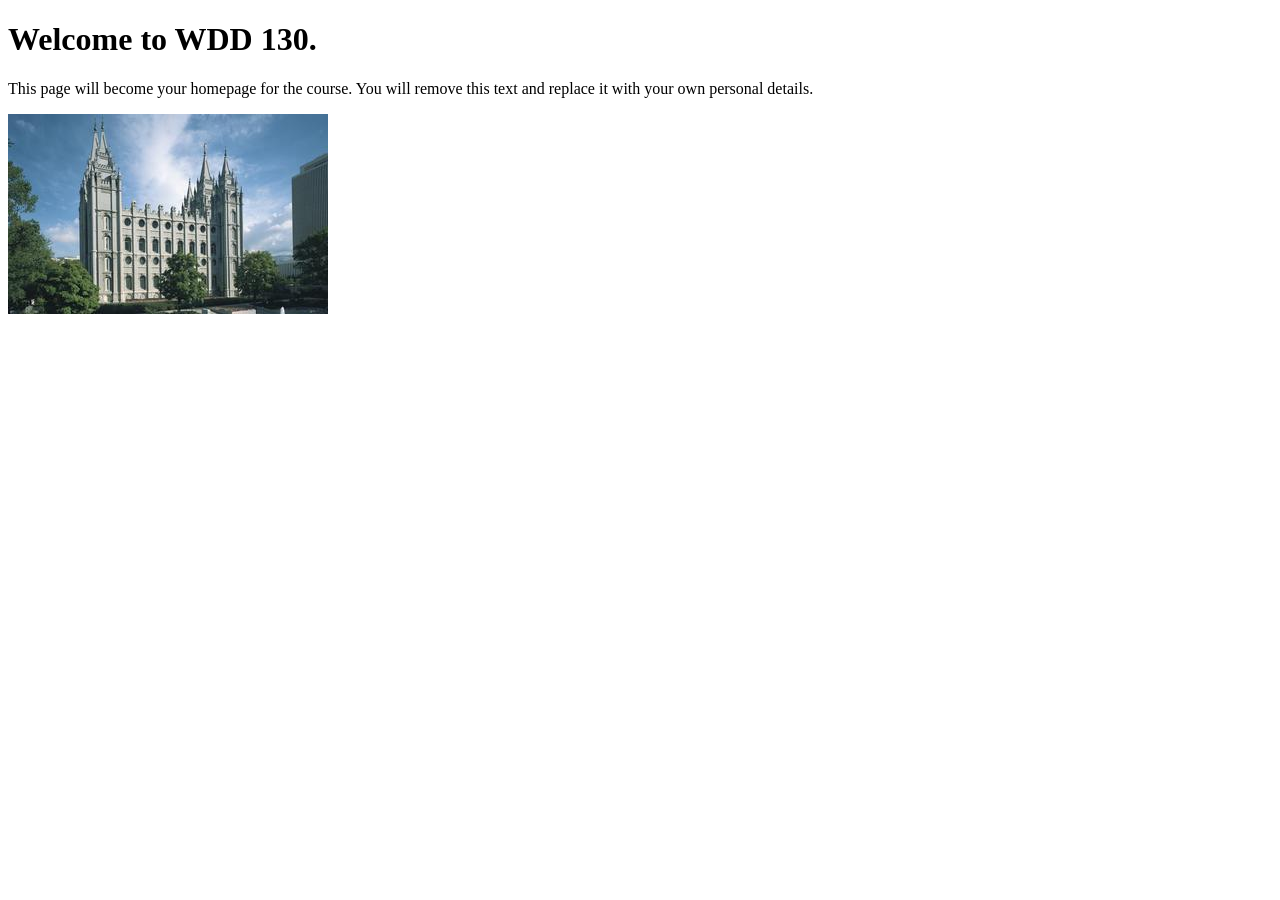
<file: index.html>
<!DOCTYPE html>
<html lang="en">
<head>
    <meta charset="UTF-8">
    <meta name="viewport" content="width=device-width, initial-scale=1.0">
    <title>WDD 130 | Personal Homepage</title>
</head>
<body>
    <h1>Welcome to WDD 130.</h1>
    <p>This page will become your homepage for the course. You will remove this text and replace it with your own personal details.</p>

    <img src="images/salt-lake-temple.jpg" alt="The Salt Lake Temple.">
</body>
</html>
</file>
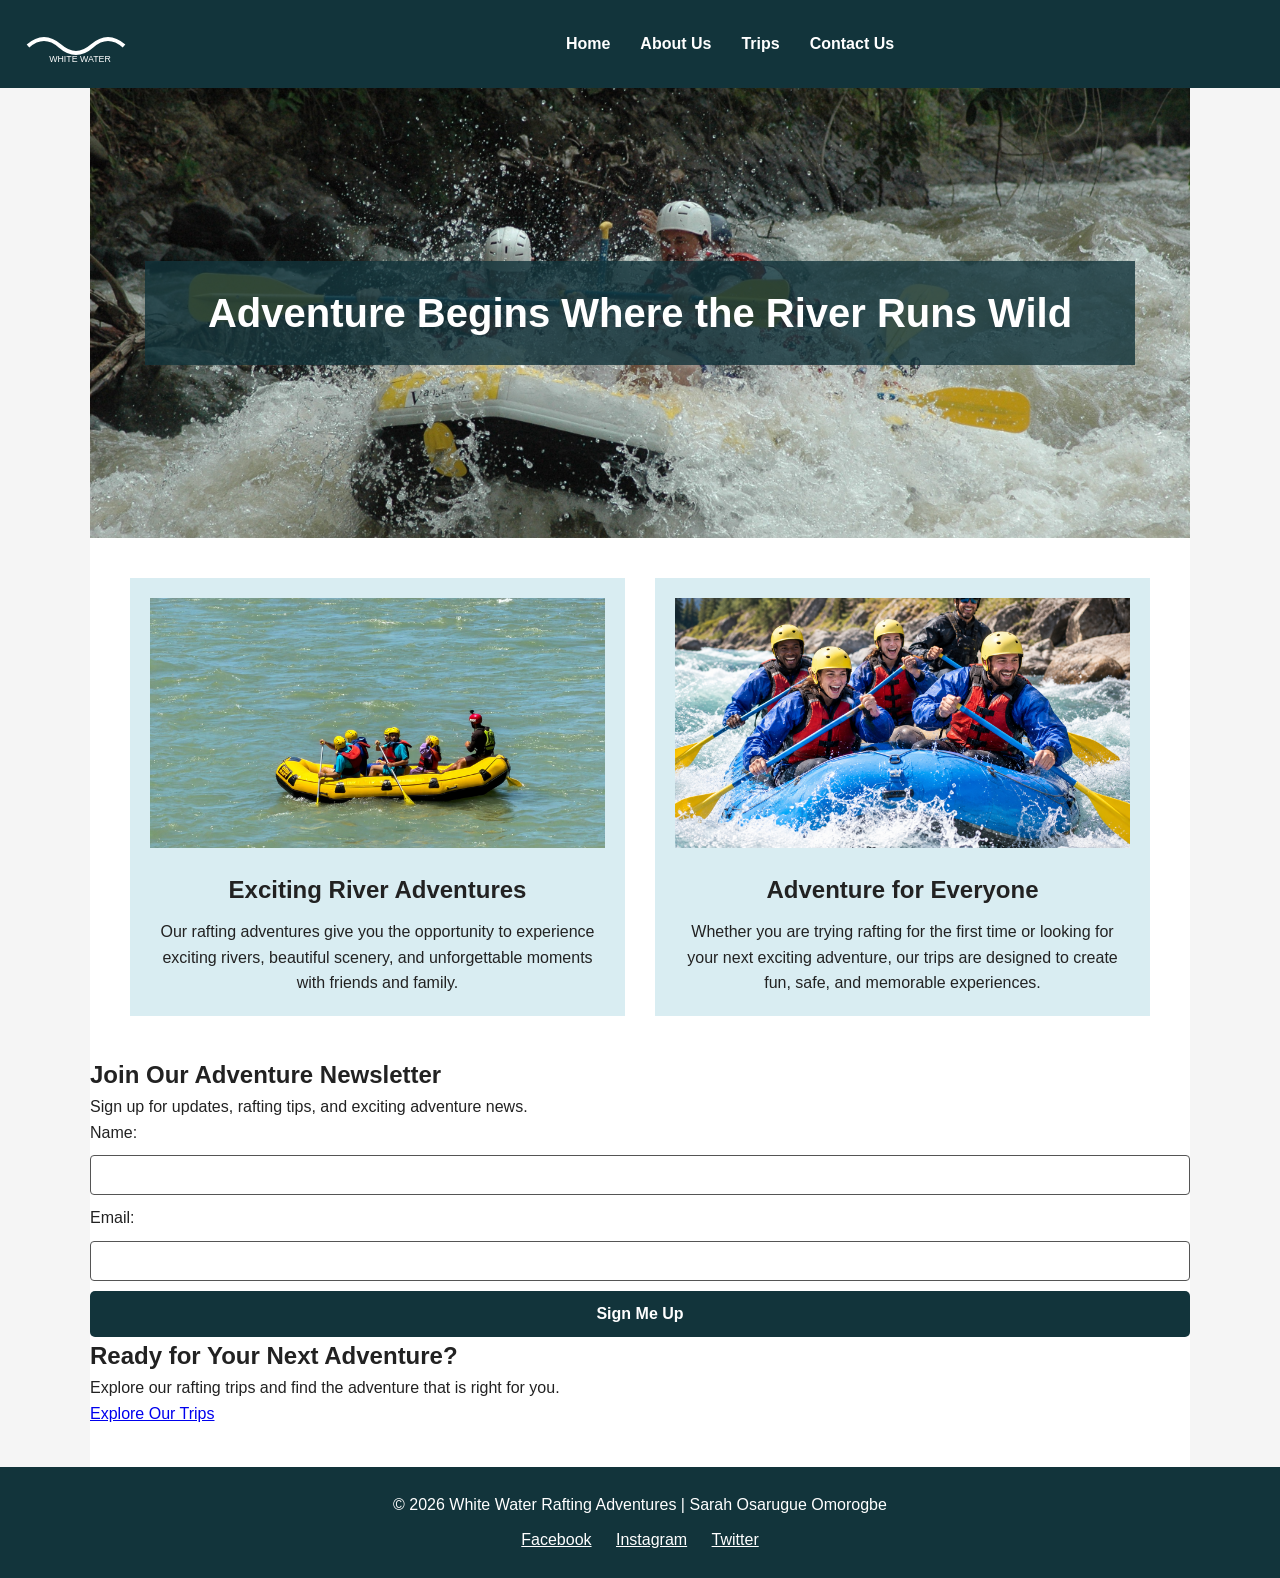
<file: wwr/index.html>
<!DOCTYPE html>
<html lang="en-US">

<head>
    <meta charset="UTF-8">
    <meta name="viewport" content="width=device-width, initial-scale=1.0">

    <meta name="description"
      content="Experience exciting white water rafting adventures with White Water Rafting Adventures. Explore our trips and plan your next river adventure.">

    <meta name="author" content="Sarah Osarugue Omorogbe">

    <title>White Water Rafting Adventures | Home</title>

    <link rel="stylesheet" href="rafting.css">
</head>

<body>

    <header>
        <img src="images/logo.svg" alt="White Water Rafting Adventures logo">

        <nav>
            <a href="index.html">Home</a>
            <a href="about.html">About Us</a>
            <a href="trips.html">Trips</a>
            <a href="contact.html">Contact Us</a>
        </nav>
    </header>

    <main>

        <section class="hero">

            <img src="images/rafting-hero.jpg"
              alt="People enjoying a white water rafting adventure">

            <h1>Adventure Begins Where the River Runs Wild</h1>

        </section>

        <section class="home-grid">

            <div>

                <img src="images/rafting-river.jpg" alt="Rafting adventure on a rushing river">

                <h2>Exciting River Adventures</h2>

                <p>
                    Our rafting adventures give you the opportunity to experience
                    exciting rivers, beautiful scenery, and unforgettable moments
                    with friends and family.
                </p>

            </div>

            <div>

                <img src="images/rafting-group.jpg"
                  alt="Group of people enjoying a rafting adventure">

                <h2>Adventure for Everyone</h2>

                <p>
                    Whether you are trying rafting for the first time or looking
                    for your next exciting adventure, our trips are designed to
                    create fun, safe, and memorable experiences.
                </p>

            </div>

        </section>

        <section class="newsletter">

            <h2>Join Our Adventure Newsletter</h2>

            <p>
                Sign up for updates, rafting tips, and exciting adventure news.
            </p>

            <form>

                <label for="newsletter-name">Name:</label>

                <input type="text" id="newsletter-name" name="newsletter-name" required>

                <label for="newsletter-email">Email:</label>

                <input type="email" id="newsletter-email" name="newsletter-email" required>

                <button type="submit">Sign Me Up</button>

            </form>

        </section>

        <section class="home-cta">

            <h2>Ready for Your Next Adventure?</h2>

            <p>
                Explore our rafting trips and find the adventure that is right for you.
            </p>

            <a href="trips.html">Explore Our Trips</a>

        </section>

    </main>

    <footer>

        <p>
            &copy; 2026 White Water Rafting Adventures |
            Sarah Osarugue Omorogbe
        </p>

        <div class="social">
            <a href="#">Facebook</a>
            <a href="#">Instagram</a>
            <a href="#">Twitter</a>
        </div>

    </footer>

</body>

</html>
</file>
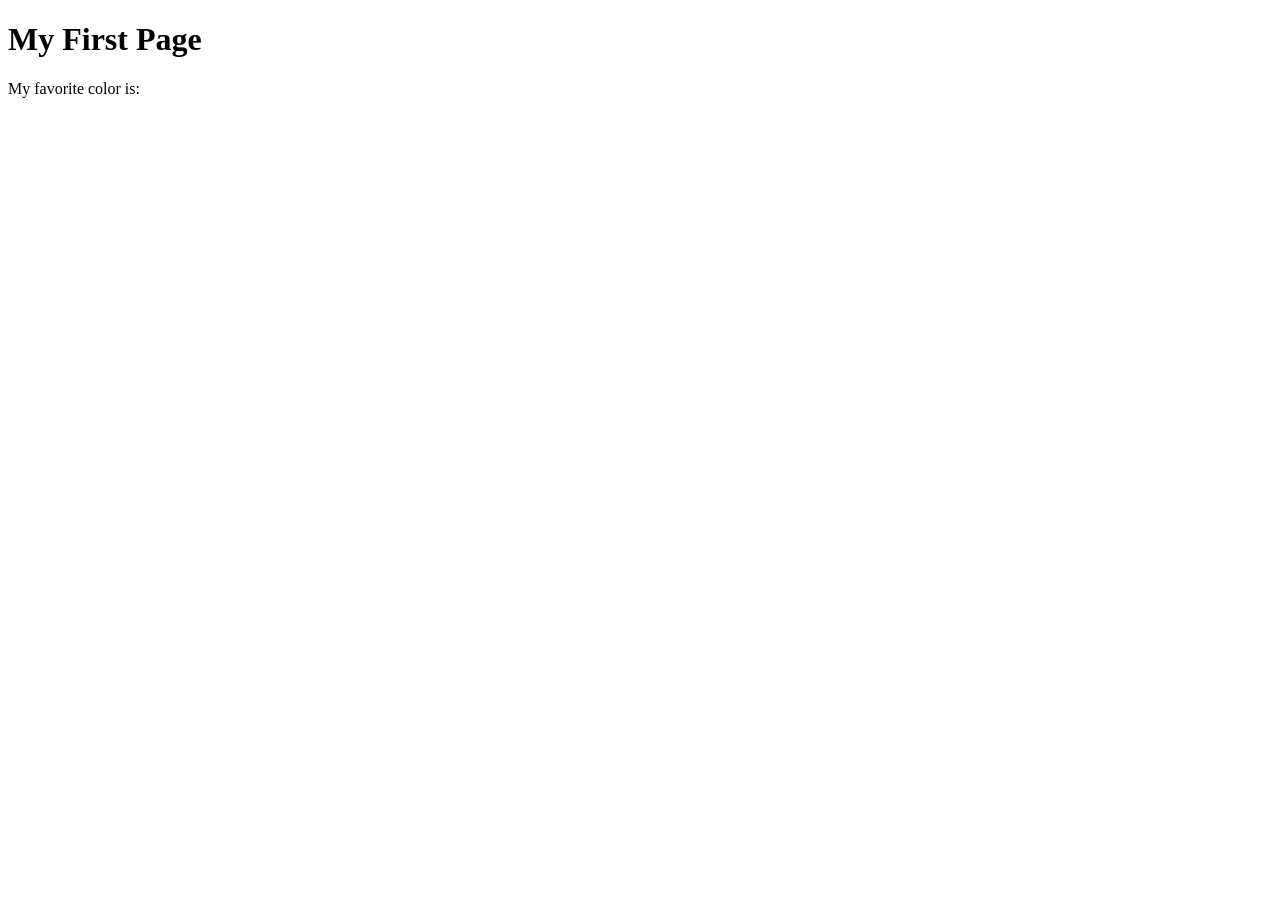
<file: week01/first-page.html>
<!DOCTYPE html>
<html lang="en">
<head>
    <meta charset="UTF-8">
    <meta name="viewport" content="width=device-width, initial-scale=1.0">
    <title>My First Page</title>
</head>
<body>
    <h1>My First Page</h1>
    <p>My favorite color is: </p>
</body>
</html>
</file>
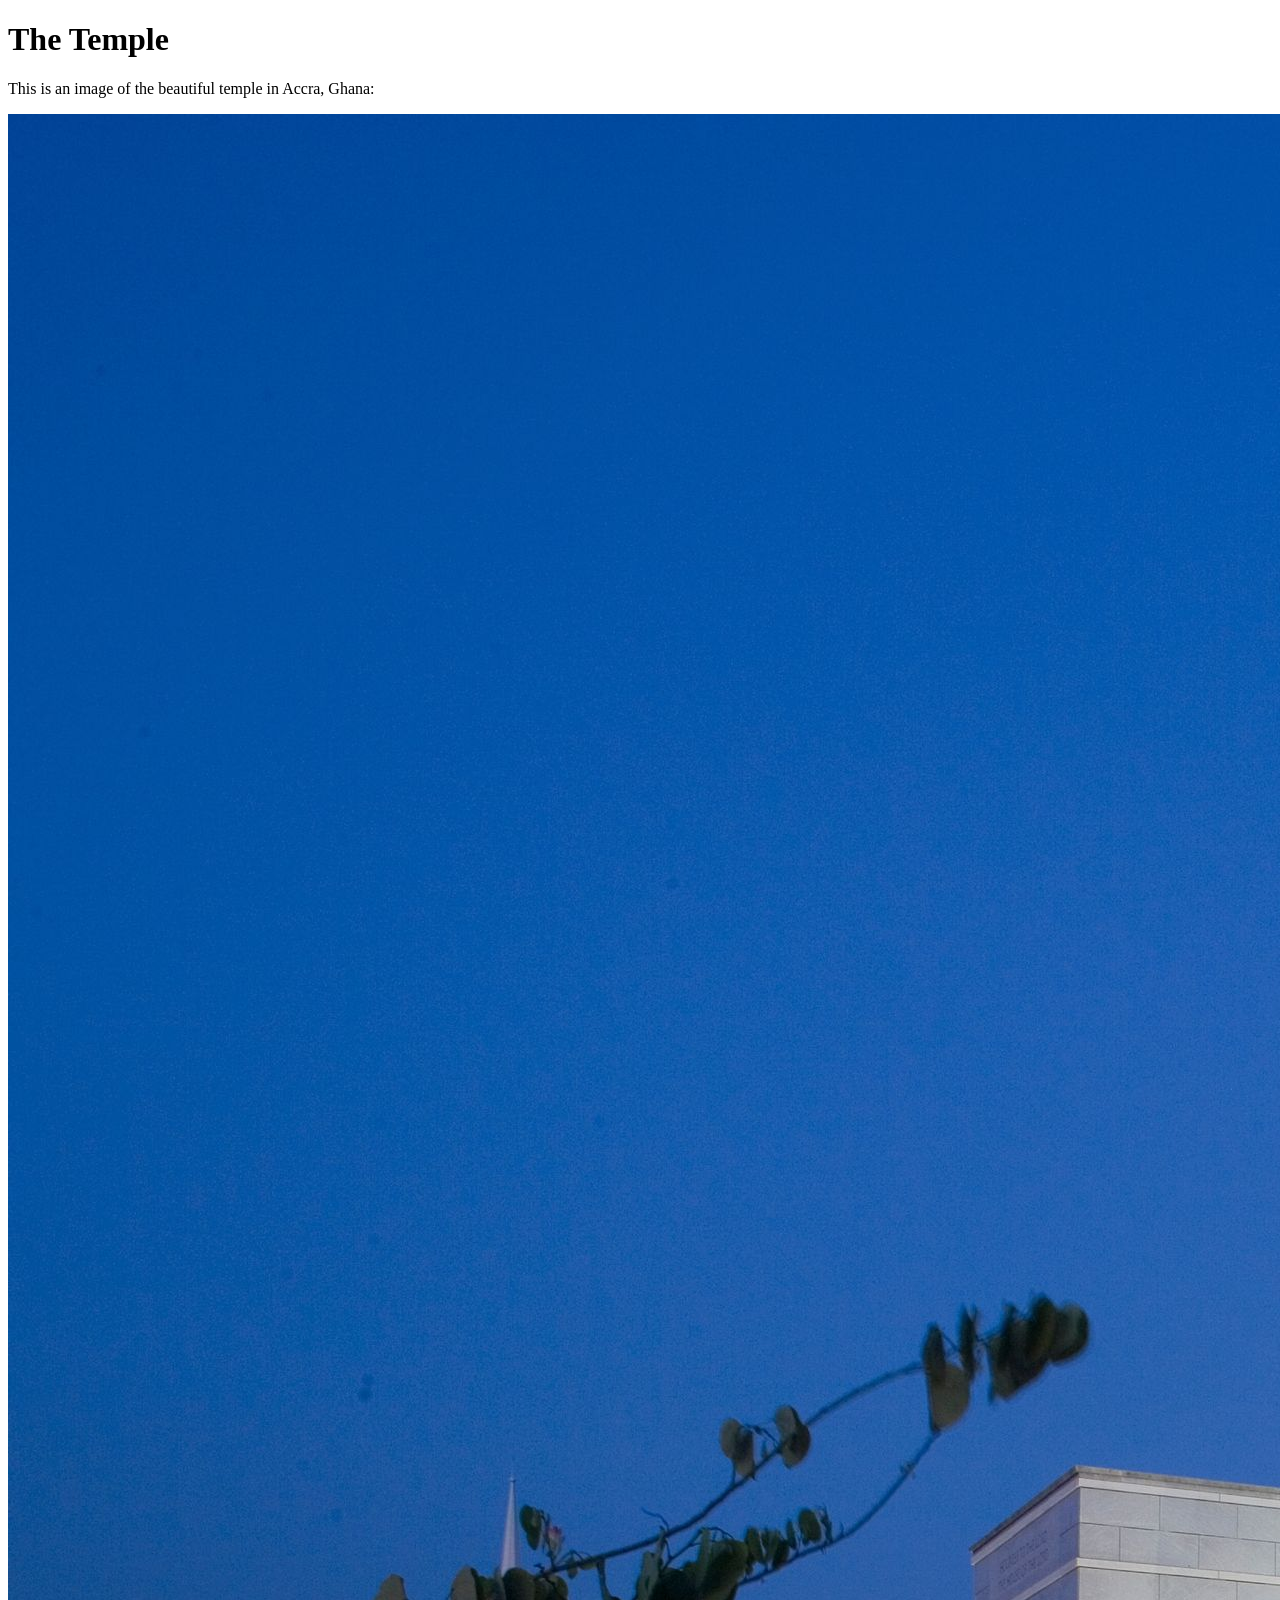
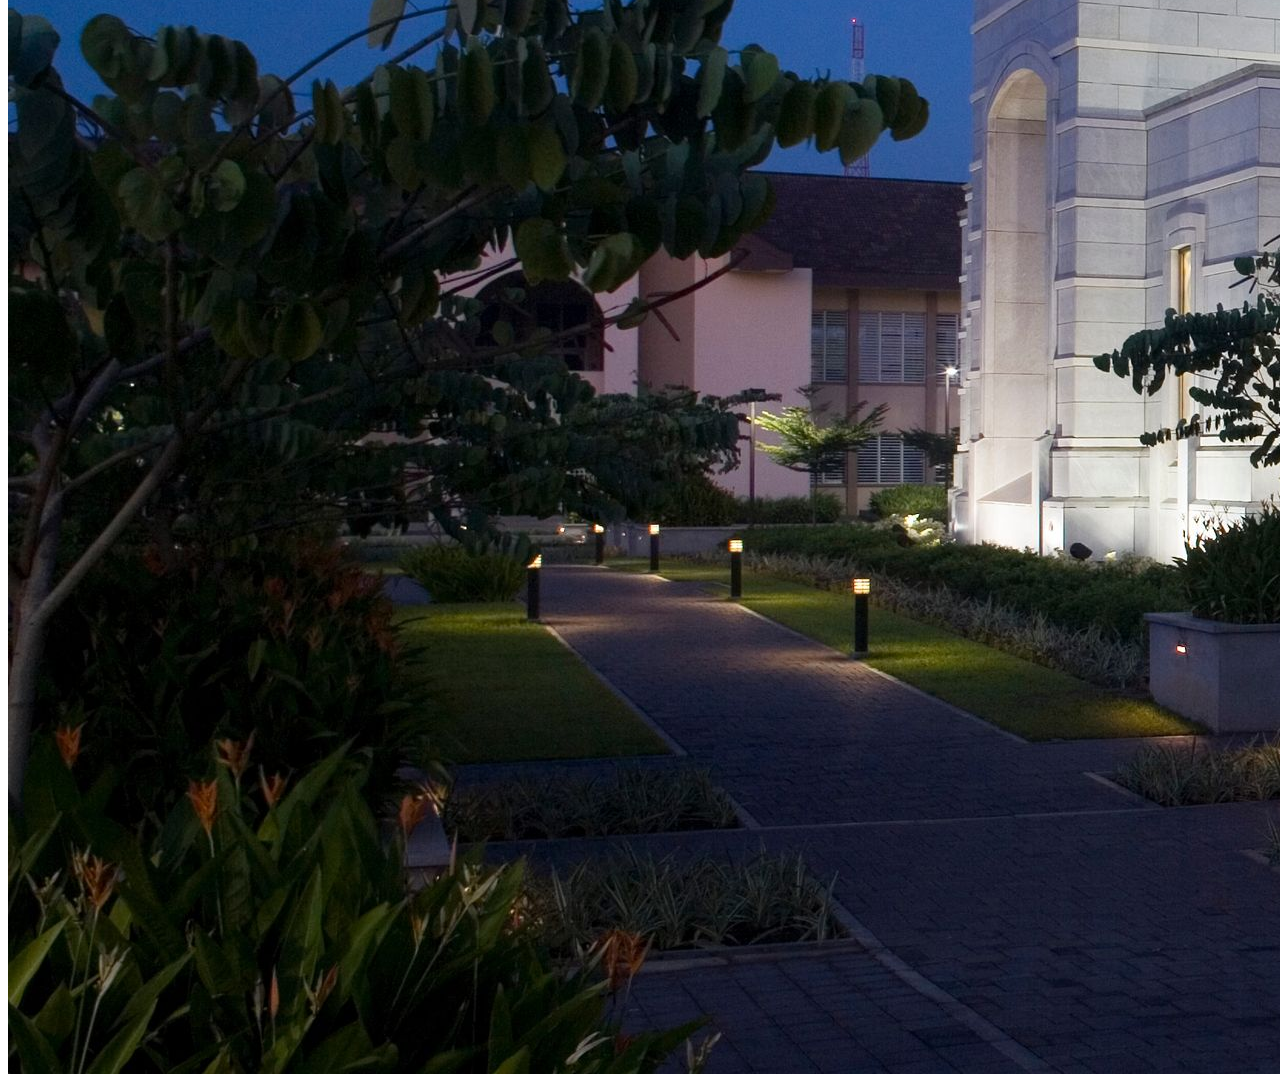
<file: week01/images.html>
<!DOCTYPE html>
<html lang="en">
<head>
    <meta charset="UTF-8">
    <meta name="viewport" content="width=device-width, initial-scale=1.0">
    <title>Temple Image</title>
</head>
<body>
    <h1>The Temple</h1>
    <p>This is an image of the beautiful temple in Accra, Ghana:</p>
    <img src="images/temple-large.jpeg" alt="The Accra Ghana Temple">
    
</body>
</html>
</file>
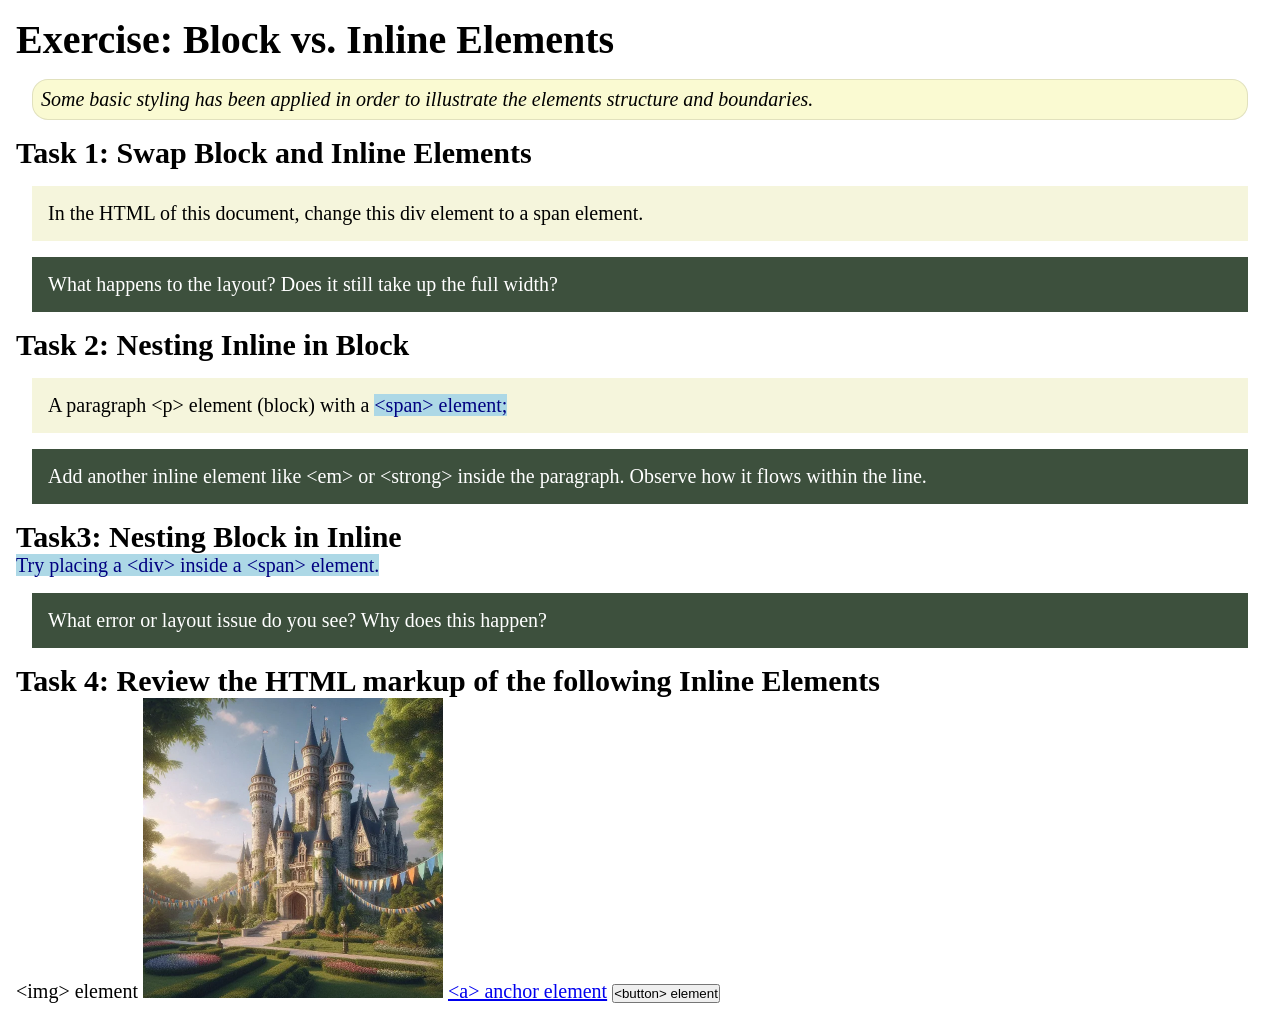
<file: week02/block-vs-inline.html>
<!DOCTYPE html>
<html lang="en">

<head>
    <meta charset="UTF-8">
    <meta name="viewport" content="width=device-width, initial-scale=1.0">
    <title>Exercise: Block vs. Inline Elements</title>
    <link rel="stylesheet" href="styles/block-vs-inline.css">
</head>

<body>
    <main>
        <h1>Exercise: Block vs. Inline Elements</h1>
        <p class="note">Some basic styling has been applied in order to illustrate the elements structure and
            boundaries.</p>

        <h2>Task 1: Swap Block and Inline Elements</h2>
        <div>In the HTML of this document, change this div element to a span element.</div>

        <p class="question">What happens to the layout? Does it still take up the full width?</p>

        <h2>Task 2: Nesting Inline in Block</h2>
        <p>A paragraph &lt;p&gt; element (block) with a <span>&lt;span&gt; element;</span></p>
        <p class="question">Add another inline element like &lt;em&gt; or &lt;strong&gt; inside the paragraph. Observe
            how it flows within the line.</p>

        <h2>Task3: Nesting Block in Inline</h2>
        <span>Try placing a &lt;div&gt; inside a &lt;span&gt; element.</span>
            <p class="question">What error or layout issue do you see? Why does this happen?</p>


            <h2>Task 4: Review the HTML markup of the following Inline Elements</h2>
        &lt;img&gt; element
        <img src="images/castle.webp" alt="placeholder image (images are inline)" width="300" height="300">
        <a href="https://churchofjesuschrist.org">&lt;a&gt; anchor element</a>
        <button type="button">&lt;button&gt; element</button>
    </main>
</body>

</html>
</file>
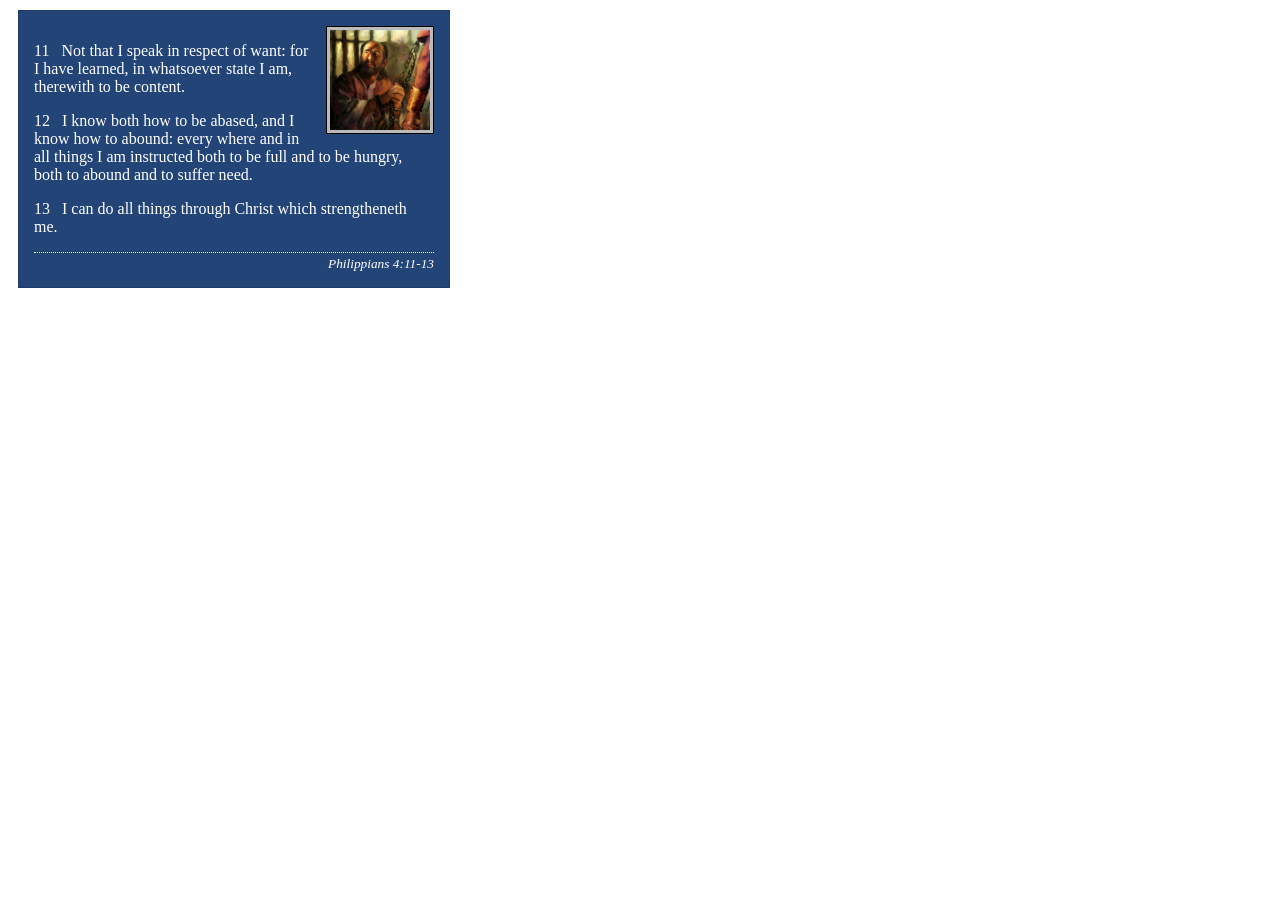
<file: week02/box-model-solution.html>
<!DOCTYPE html>
<html lang="en">
<head>
    <meta charset="UTF-8">
    <meta name="viewport" content="width=device-width, initial-scale=1.0">
    <title>Box Model Activity</title>
    <link rel="stylesheet" href="styles/box-model-solution.css">
</head>
<body>
    <main>
        <div class="callout">
            <img src="images/apostle-paul-imprisoned.webp" alt="Paul the Apostle - Imprisoned in Rome" width="200" height="200">
            <blockquote>
                <p>11 &nbsp; Not that I speak in respect of want: for I have learned, in whatsoever state I am, therewith to be content.</p>
                <p>12 &nbsp; I know both how to be abased, and I know how to abound: every where and in all things I am instructed both to be full and to be hungry, both to abound and to suffer need.</p>
                <p>13 &nbsp; I can do all things through Christ which strengtheneth me.</p>
            </blockquote>
            <cite>Philippians 4:11-13</cite>
        </div>
    </main>
</body>
</html>
</file>
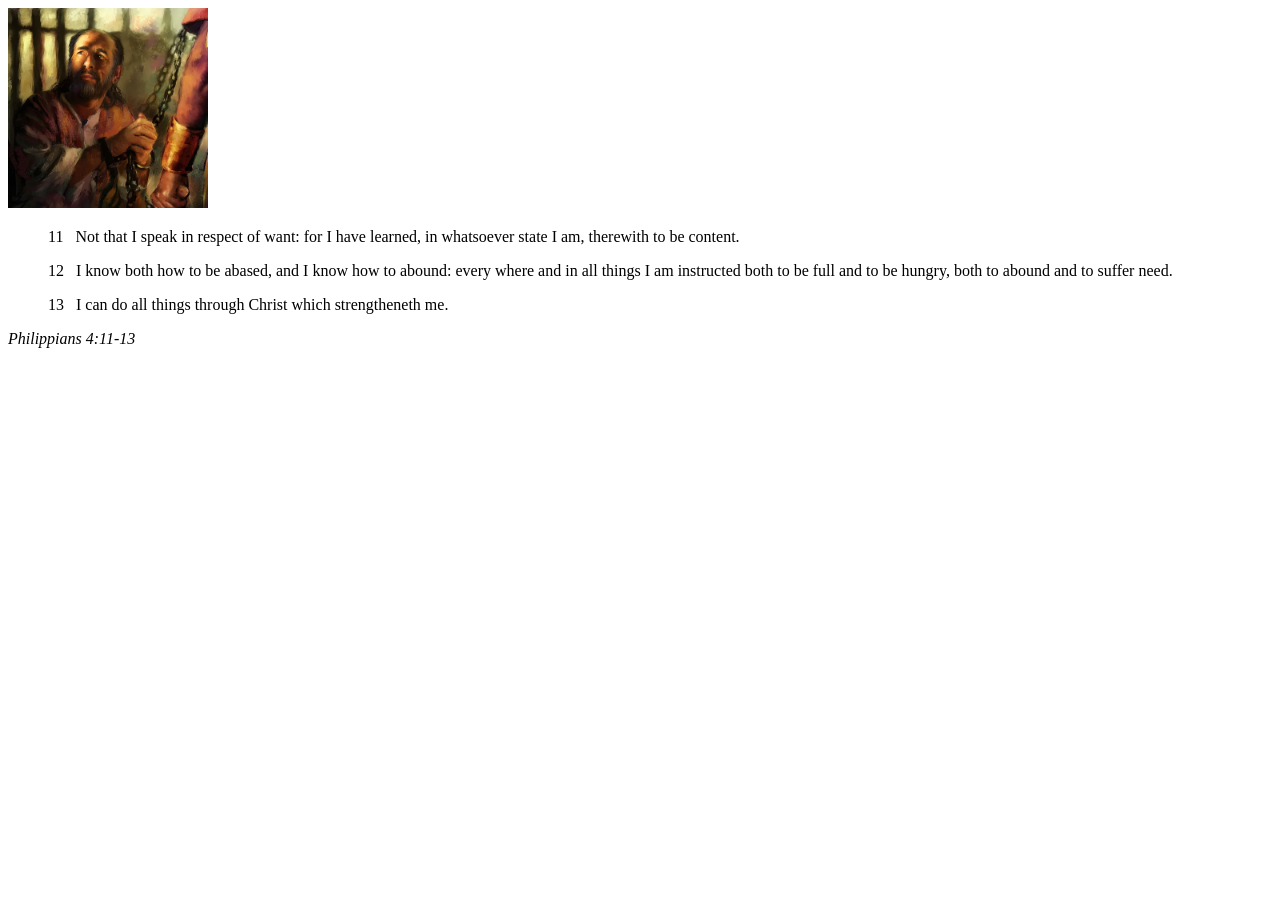
<file: week02/box-model.html>
<!DOCTYPE html>
<html lang="en">
<head>
    <meta charset="UTF-8">
    <meta name="viewport" content="width=device-width, initial-scale=1.0">
    <title>Box Model Activity</title>
</head>
<body>
    <main>
        <div class="callout">
            <img src="images/apostle-paul-imprisoned.webp" alt="Paul the Apostle - Imprisoned in Rome" width="200" height="200">
            <blockquote>
                <p>11 &nbsp; Not that I speak in respect of want: for I have learned, in whatsoever state I am, therewith to be content.</p>
                <p>12 &nbsp; I know both how to be abased, and I know how to abound: every where and in all things I am instructed both to be full and to be hungry, both to abound and to suffer need.</p>
                <p>13 &nbsp; I can do all things through Christ which strengtheneth me.</p>
            </blockquote>
            <cite>Philippians 4:11-13</cite>
        </div>
    </main>
</body>
</html>
</file>
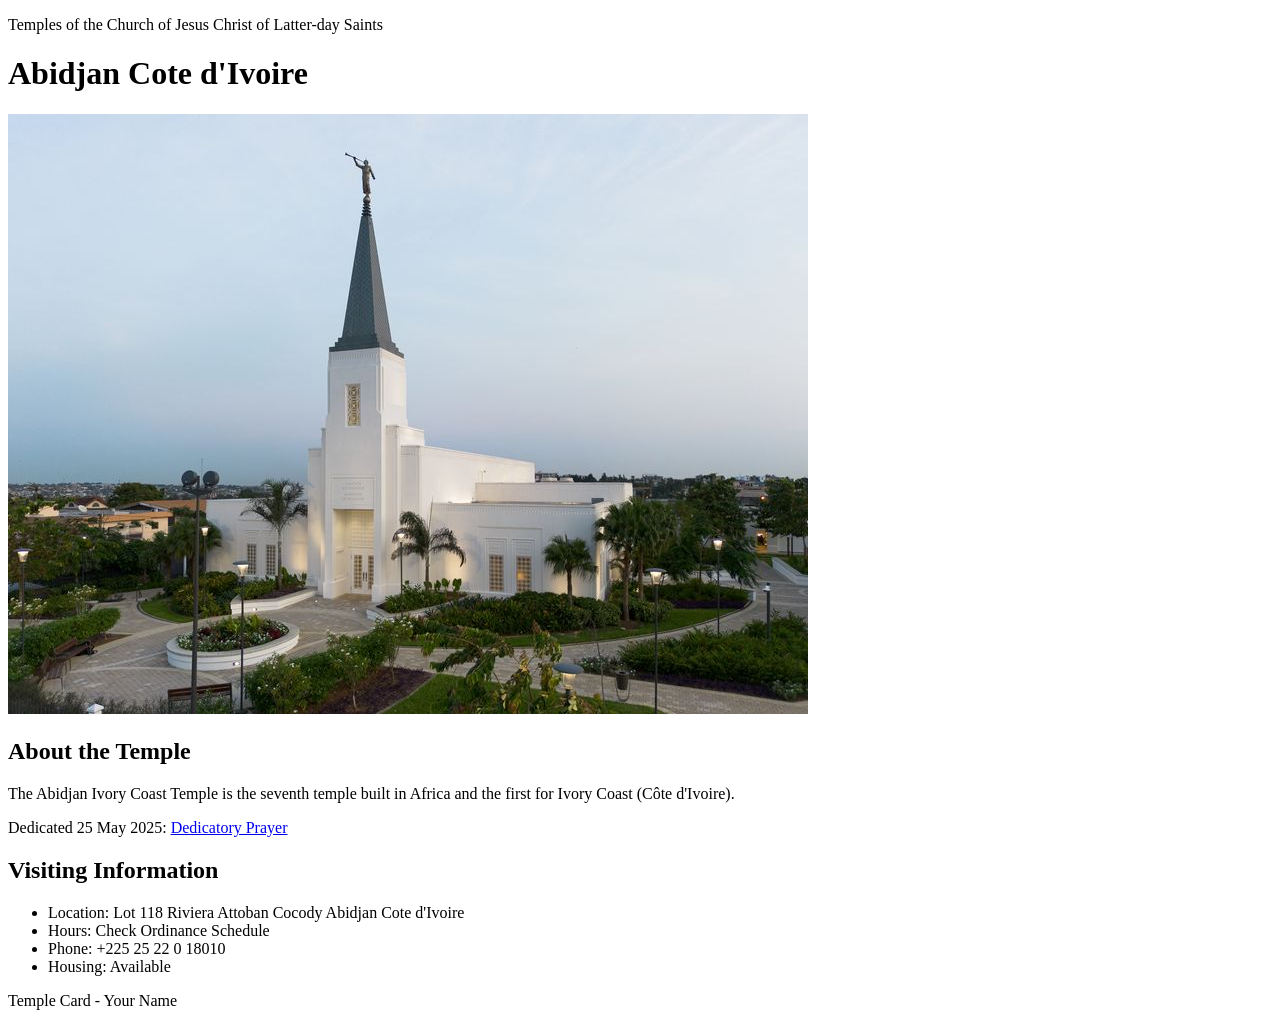
<file: week02/temple.html>
<!DOCTYPE html>
<html lang="en">

<head>
    <meta charset="UTF-8">
    <meta name="viewport" content="width=device-width, initial-scale=1.0">
    <title>Temple Card - Abidjan Cote d'Ivoire</title>
</head>

<body>
    <header>
        <p>Temples of the Church of Jesus Christ of Latter-day Saints</p>
    </header>
    <main>
        <h1>Abidjan Cote d'Ivoire</h1>
        <picture>
            <img src="images/abidjan-ivory-coast.jpeg" alt="Abidjan Cote d'Ivoire Temple">
        </picture>
        <section>
            <h2>About the Temple</h2>
            <p>The Abidjan Ivory Coast Temple is the seventh temple built in Africa and the first for Ivory Coast (Côte
                d'Ivoire).</p>
            <p>Dedicated 25 May 2025: <a
                    href="https://www.churchofjesuschrist.org/temples/dedicatory-prayer/abidjan-ivory-coast-temple/2025-05-25?lang=eng"
                    target="_blank" rel="noopener noreferrer">Dedicatory Prayer</a></p>
        </section>
        <section>
            <h2>Visiting Information</h2>
            <ul>
                <li>Location: Lot 118 Riviera Attoban Cocody Abidjan Cote d'Ivoire</li>
                <li>Hours: Check Ordinance Schedule</li>
                <li>Phone: +225 25 22 0 18010</li>
                <li>Housing: Available</li>
            </ul>
        </section>
    </main>
    <footer>
        <p>Temple Card - Your Name</p>
    </footer>
</body>

</html>
</file>
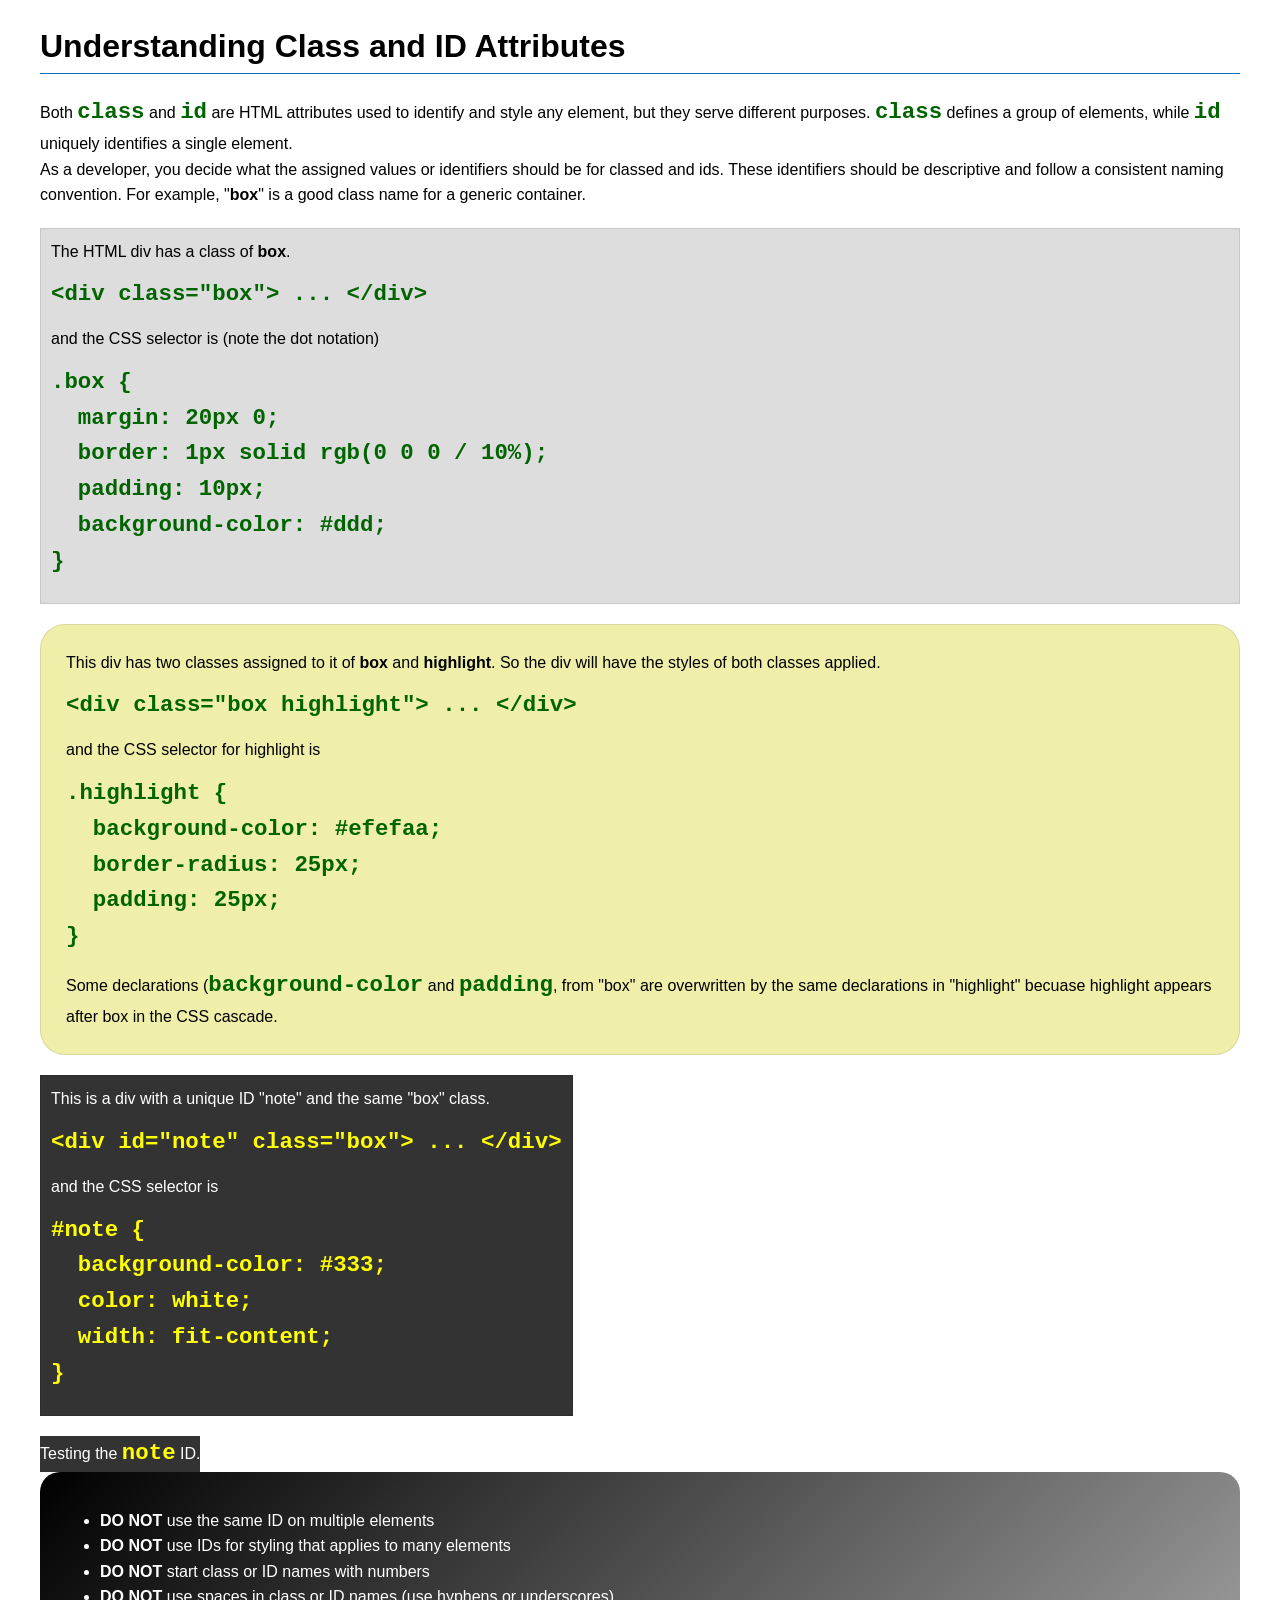
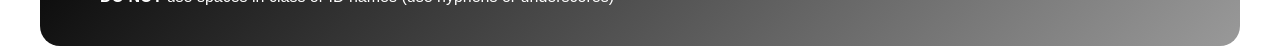
<file: week03/class-and-id.html>
<!DOCTYPE html>
<html lang="en">

<head>
    <meta charset="UTF-8">
    <meta name="viewport" content="width=device-width, initial-scale=1.0">
    <title>Class vs ID Attributes</title>
    <link rel="stylesheet" href="styles/class-and-id.css">
</head>

<body>
    <h1>Understanding Class and ID Attributes</h1>
    <p>Both <code>class</code> and <code>id</code> are HTML attributes used to identify and style any element, but they
        serve different purposes. <code>class</code> defines a group of elements, while <code>id</code> uniquely
        identifies a single element.</p>
    <p>As a developer, you decide what the assigned values or identifiers should be for classed and ids. These
        identifiers should be
        descriptive and follow a consistent naming convention. For example, "<strong>box</strong>" is a good class name
        for a generic container.</p>
    <div class="box">
        <p>The HTML div has a class of <strong>box</strong>.</p>
        <pre><code class="html">&lt;div class="box"&gt; ... &lt;/div&gt;</code></pre>
        and the CSS selector is (note the dot notation)
        <pre><code class="css">.box {
  margin: 20px 0;
  border: 1px solid rgb(0 0 0 / 10%);
  padding: 10px;
  background-color: #ddd; 
}</code></pre>
    </div>

    <div class="box highlight">
        <p>This div has two classes assigned to it of <strong>box</strong> and <strong>highlight</strong>. So the div
            will have the styles of both classes applied.</p>
        <pre><code class="html">&lt;div class="box highlight"&gt; ... &lt;/div&gt;</code></pre>
        and the CSS selector for highlight is
        <pre><code class="css">.highlight {
  background-color: #efefaa;
  border-radius: 25px;
  padding: 25px;
}</code></pre>
<p>Some declarations (<code>background-color</code> and <code>padding</code>, from "box" are overwritten by the same declarations in "highlight" becuase highlight appears after box in the CSS cascade.</p>
    </div>

    <div id="note" class="box">
        <p>This is a div with a unique ID "note" and the same "box" class.</p>
        <pre><code class="html">&lt;div id="note" class="box"&gt; ... &lt;/div&gt;</code></pre>
        and the CSS selector is
        <pre><code class="css">#note {
  background-color: #333;
  color: white;
  width: fit-content;
}</code></pre>
    </div>

    <div id="note">
        <p>Testing the <code>note</code> ID.</p>
    </div>

    <section id="best-practice">
        <ul>
            <li><strong>DO NOT</strong> use the same ID on multiple elements</li>
            <li><strong>DO NOT</strong> use IDs for styling that applies to many elements</li>
            <li><strong>DO NOT</strong> start class or ID names with numbers</li>
            <li><strong>DO NOT</strong> use spaces in class or ID names (use hyphens or underscores)</li>
        </ul>
    </section>




</body>

</html>
</file>
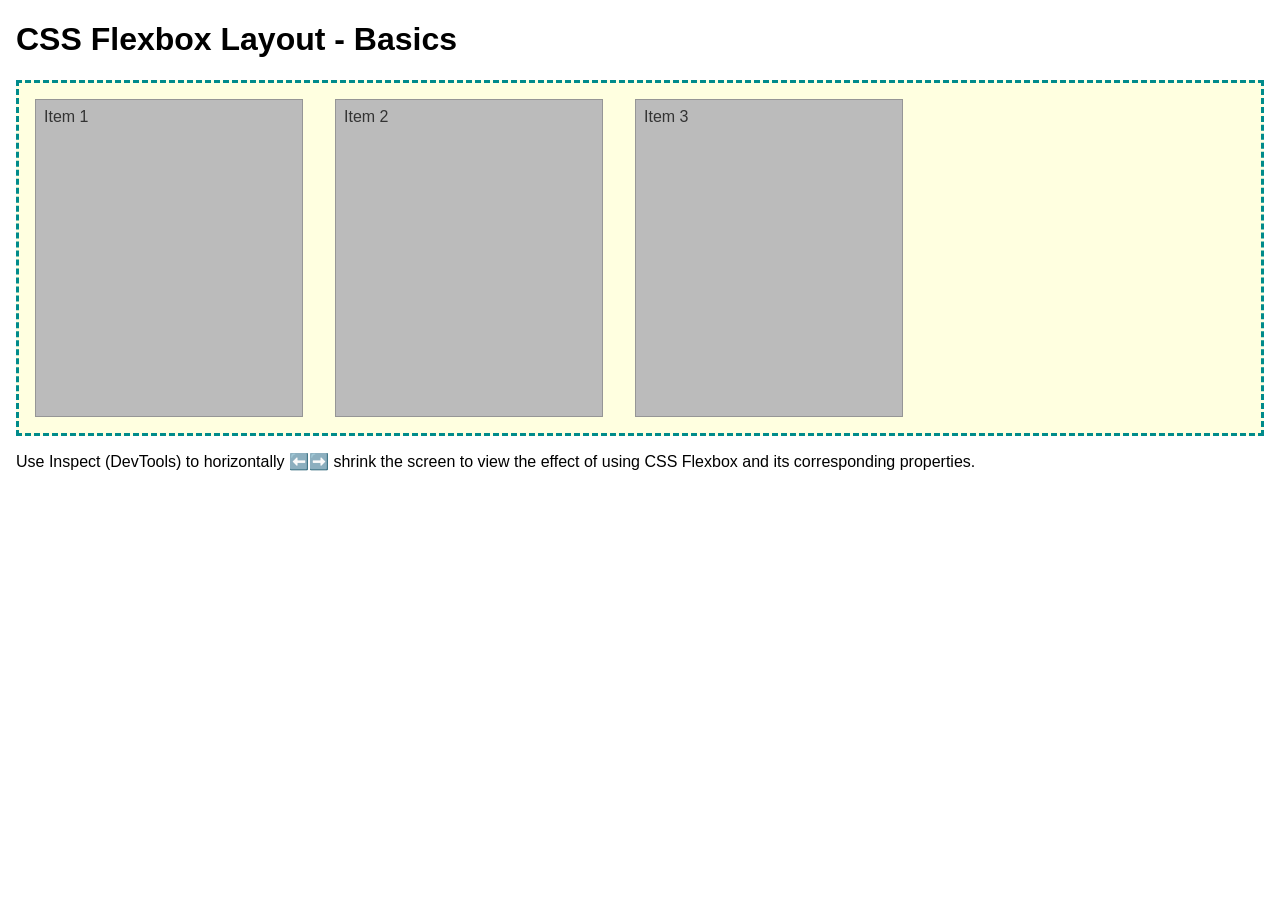
<file: week04/flexbox-layout.html>
<!DOCTYPE html>
<html lang="en">
<head>
    <meta charset="UTF-8">
    <meta name="viewport" content="width=device-width, initial-scale=1.0">
    <title>CSS Flexbox Layout - Basics</title>
    <link rel="stylesheet" href="styles/flexbox.css">
</head>
<body>
    <main>
        <h1>CSS Flexbox Layout - Basics</h1>
        <div class="flex-container">
            <div class="flex-item item1">Item 1</div>
            <div class="flex-item item2">Item 2</div>
            <div class="flex-item item3">Item 3</div>
        </div>
        <p>Use Inspect (DevTools) to horizontally ⬅️➡️ shrink the screen to view the effect of using CSS Flexbox and its corresponding properties.</p>
    </main>
</body>
</html>
</file>
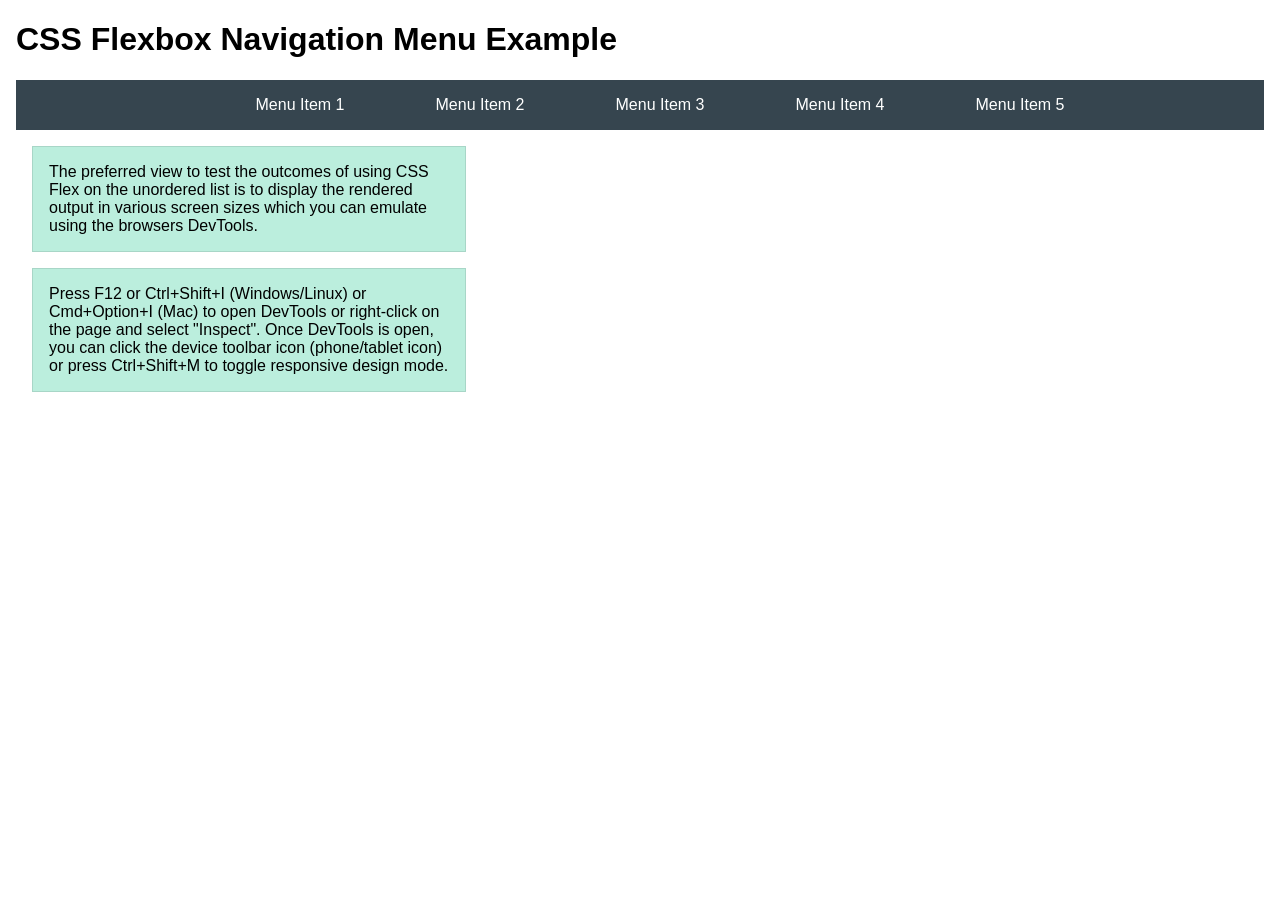
<file: week04/flexbox-menu.html>
<!DOCTYPE html>
<html lang="en">
<head>
    <meta charset="UTF-8">
    <meta name="viewport" content="width=device-width, initial-scale=1.0">
    <title>CSS Flexbox - Navigation Menu</title>
    <link rel="stylesheet" href="styles/flexbox-menu.css">
</head>
<body>
    <main>
        <h1>CSS Flexbox Navigation Menu Example</h1>
        <nav>
            <ul>
                <li><a href="#">Menu Item 1</a></li>
                <li><a href="#">Menu Item 2</a></li>
                <li><a href="#">Menu Item 3</a></li>
                <li><a href="#">Menu Item 4</a></li>
                <li><a href="#">Menu Item 5</a></li>
            </ul>
        </nav>
        <p>The preferred view to test the outcomes of using CSS Flex on the unordered list is to display the rendered output in various screen sizes which you can emulate using the browsers DevTools.</p>

        <p>Press F12 or Ctrl+Shift+I (Windows/Linux) or Cmd+Option+I (Mac) to open DevTools or right-click on the page and select "Inspect". Once DevTools is open, you can click the device toolbar icon (phone/tablet icon) or press Ctrl+Shift+M to toggle responsive design mode.</p>

                      
        
    </main>
</body>
</html>
</file>
<file: wwr/rafting.css>
* {
    box-sizing: border-box;
    margin: 0;
    padding: 0;
}

body {
    font-family: Arial, sans-serif;
    line-height: 1.6;
    color: #222;
    background-color: #f5f5f5;
}

header {
    display: grid;
    grid-template-columns: 180px 1fr;
    align-items: center;
    background-color: #12343b;
    padding: 20px;
}

header img {
    width: 120px;
    height: auto;
}

nav {
    display: flex;
    justify-content: center;
    gap: 30px;
}

nav a {
    color: white;
    text-decoration: none;
    font-weight: bold;
}

nav a:hover {
    text-decoration: underline;
}

main {
    max-width: 1100px;
    margin: 0 auto;
    background-color: white;
    padding-bottom: 40px;
}

/* Contact Page */

.contact-heading {
    text-align: center;
    padding: 40px 20px;
    background-color: #d9edf2;
}

.contact-heading h1 {
    font-size: 2.5rem;
    margin-bottom: 10px;
}

.company-info {
    display: flex;
    justify-content: space-around;
    align-items: center;
    gap: 30px;
    padding: 40px;
}

.company-info iframe {
    border: 0;
    max-width: 100%;
}

.employees {
    display: flex;
    justify-content: space-around;
    gap: 20px;
    text-align: center;
    padding: 30px;
    flex-wrap: wrap;
}

.employees h2 {
    width: 100%;
}

.employees figure {
    width: 200px;
}

.employees img {
    width: 200px;
    height: 200px;
    object-fit: cover;
}

.contact-form {
    max-width: 700px;
    margin: 20px auto;
    padding: 30px;
}

.contact-form h2 {
    text-align: center;
    margin-bottom: 20px;
}

form {
    display: flex;
    flex-direction: column;
    gap: 10px;
}

input[type="text"],
input[type="email"],
textarea {
    width: 100%;
    padding: 10px;
    border: 1px solid #555;
    border-radius: 4px;
    font-size: 1rem;
}

fieldset {
    padding: 15px;
    margin: 10px 0;
}

fieldset label {
    display: block;
    margin: 8px 0;
}

.checkbox {
    display: flex;
    gap: 8px;
    align-items: center;
    margin: 10px 0;
}

button {
    background-color: #12343b;
    color: white;
    border: none;
    padding: 14px;
    font-size: 1rem;
    font-weight: bold;
    border-radius: 5px;
    cursor: pointer;
}

button:hover {
    background-color: #1d5663;
}

/* Home Page */

.hero {
    position: relative;
}

.hero img {
    display: block;
    width: 100%;
    height: 450px;
    object-fit: cover;
}

.hero h1 {
    position: absolute;
    top: 50%;
    left: 50%;
    transform: translate(-50%, -50%);
    width: 90%;
    text-align: center;
    color: white;
    background-color: rgba(18, 52, 59, 0.8);
    padding: 20px;
    font-size: 2.5rem;
}

.home-grid {
    display: grid;
    grid-template-columns: 1fr 1fr;
    gap: 30px;
    padding: 40px;
}

.home-grid div {
    text-align: center;
    background-color: #d9edf2;
    padding: 20px;
}

.home-grid img {
    width: 100%;
    height: 250px;
    object-fit: cover;
}

.home-grid h2 {
    margin: 15px 0 10px;
}

/* Footer */

footer {
    background-color: #12343b;
    color: white;
    text-align: center;
    padding: 25px;
}

.social {
    margin-top: 10px;
}

.social a {
    color: white;
    margin: 0 10px;
}

/* Mobile */

@media screen and (max-width: 700px) {

    header {
        grid-template-columns: 1fr;
        text-align: center;
    }

    header img {
        margin: 0 auto 15px;
    }

    nav {
        flex-direction: column;
        gap: 10px;
    }

    .company-info {
        flex-direction: column;
        padding: 20px;
    }

    .company-info iframe {
        width: 100%;
    }

    .contact-form {
        padding: 20px;
    }

    .home-grid {
        grid-template-columns: 1fr;
        padding: 20px;
    }

    .hero img {
        height: 350px;
    }

    .hero h1 {
        font-size: 1.8rem;
    }
}
</file>
<file: week02/styles/block-vs-inline.css>
* {
    margin: 0;
    padding: 0;
}

body {
    font-size: 20px;
    margin: 1rem;
}

p,
div {
    background-color: beige;
    margin: 1rem;
    padding: 1rem;
}

span {
    color: navy;
    background-color: lightblue;
}

code {
    margin: 0;
    padding: 0;
    color: green;
    font-size: 1.2rem;
}

.note {
    font-style: italic;
    background-color: lightgoldenrodyellow;
    border-radius: 1rem;
    border: 1px solid rgb(0 0 0 / 10%);
    margin: 1rem;
    padding: .5rem;
}

.question {
    background-color: #3d503d;
    color: #fff;
}
</file>
<file: week02/styles/box-model-solution.css>
.callout {
    max-width: 400px;
    margin: 10px;
    border: 1px solid rgba(0, 0, 0, .1);
    padding: 15px;
    background-color: #247;
    color: #fff;
}

.callout img {
    float: right;
    margin: 0 0 10px 15px;
    border: 1px solid #000;
    padding: 3px;
    background-color: #bbb;
    width: 100px;
    height: auto;

}

blockquote {
    margin: 0;
}

cite {
    display: block;
    border-top: 1px dotted #fff;
    padding-top: 3px;
    text-align: right;
    font-size: smaller;
}
</file>
<file: week03/styles/class-and-id.css>
body {
    font-family: Arial, sans-serif;
    line-height: 1.6;
    margin: 0;
    padding: 0 40px;
}

h1 {
    border-bottom: 1px solid rgb(0 110 182);
    padding-bottom: 0;
}



p {
    margin: 0;
}

code {
    color: darkgreen;
    font-weight: 700;
    font-size: 1.4rem;
}

/* Class examples - can be reused */

.box {
    margin: 20px 0;
    border: 1px solid rgb(0 0 0 / 10%);
    padding: 10px;
    background-color: #ddd; /* this is shorthand for #dddddd */
}

.highlight {
    background-color: #efefaa;
    border-radius: 25px;
    padding: 25px;
}

/* ID examples - should be unique */

#note {
    background-color: #333;
    color: white;
    width: fit-content;
}

#note code {
    color: yellow;
}

#best-practice {
    background: linear-gradient(135deg, #000 0%, #999 100%);
    color: white;
    border-radius: 20px;
    padding: 20px
}
</file>
<file: week04/styles/flexbox.css>
body {
    font-family: Helvetica, Arial, sans-serif;
    margin: 1rem;
}

.flex-container {
    border: 3px dashed darkcyan;
    background-color: lightyellow;
    display: flex;
    flex-wrap: wrap;
}

.flex-item {
    width: 250px;
    margin: 1rem;
    border: 1px solid rgb(0 0 0 / 20%);
    padding: 0.5rem;
    background-color: #bbb;
    color: #333;
}

.item1 {
    min-height: 100px;
}

.item2 {
    min-height: 200px;
}

.item3 {
    min-height: 300px;
}
</file>
<file: week04/styles/flexbox-menu.css>
body {
    font-family: Helvetica, Arial, sans-serif;
    margin: 1rem;
}

nav {
    background-color: #36454f;
}

nav ul {
    list-style-type: none;
    display: flex;
    flex-wrap: wrap;
    max-width: 900px;
    margin: 0 auto;
    justify-content: space-around;
    align-items: center;
}

nav a {
    display: block;
    color: #fff;
    text-align: center;
    padding: 1rem;
    text-decoration: none;
}

p {
    margin: 1rem;
    border: 1px solid rgb(0 0 0 / 10%);
    padding: 1rem;
    background-color: #bed;
    max-width: 400px;
}

#devtools-btn {
    background-color: #36454f;
    color: white;
    border: none;
    padding: 12px 24px;
    margin: 1rem;
    font-size: 16px;
    font-family: Helvetica, Arial, sans-serif;
    border-radius: 4px;
    cursor: pointer;
    transition: background-color 0.3s ease;
}

#devtools-btn:hover {
    background-color: #4a5a6a;
}

#devtools-btn:active {
    background-color: #2a3a4a;
}
</file>
